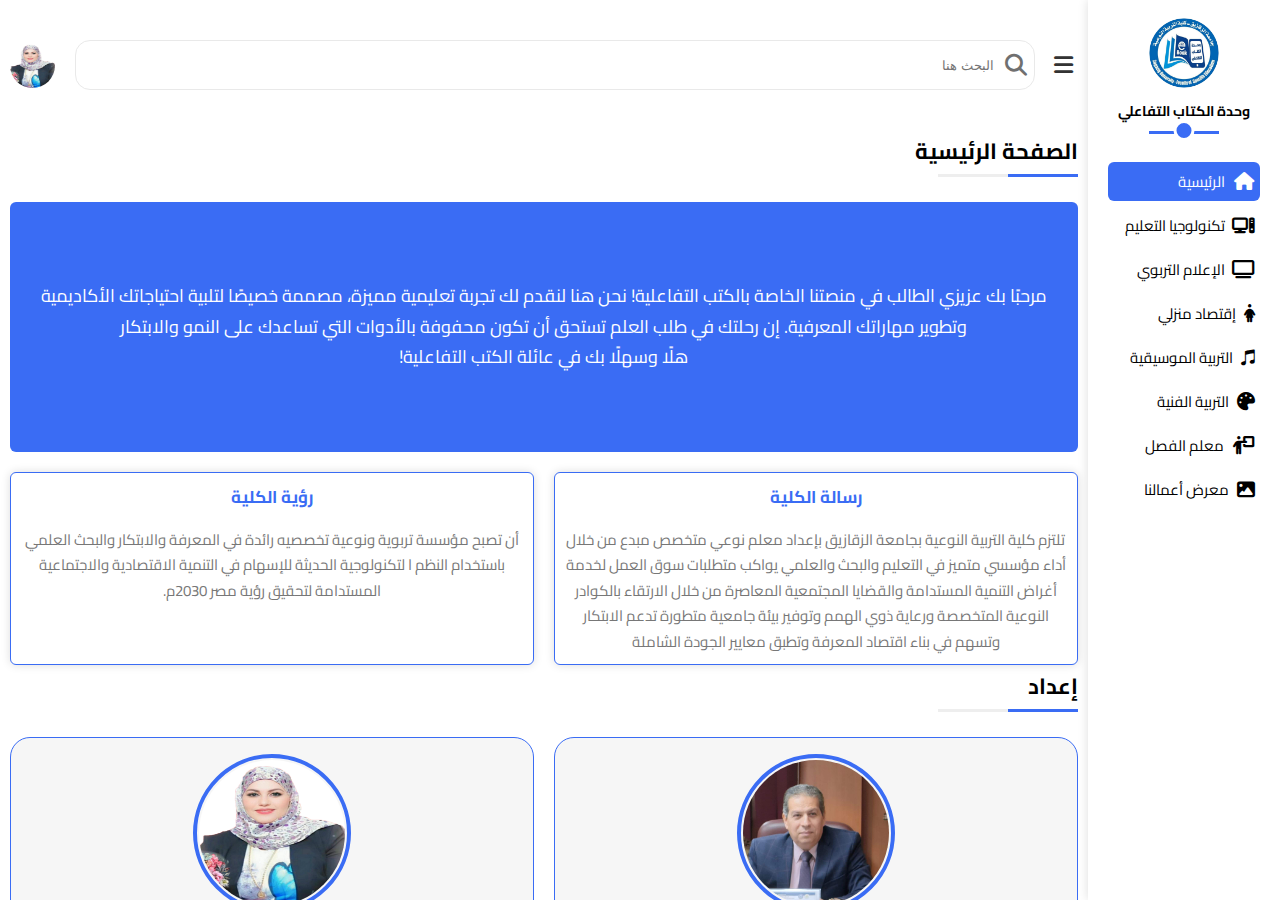
<file: index.html>
<!DOCTYPE html>
<html lang="ar">
<head>
    <meta charset="UTF-8">
    <meta http-equiv="X-UA-Compatible" content="IE=edge">
    <meta name="viewport" content="width=device-width, initial-scale=1.0">
    <link rel="icon" href="images/icon.png" sizes="16*16">
    <!-- Google Fonts -->
    <link rel="preconnect" href="https://fonts.googleapis.com">
    <link rel="preconnect" href="https://fonts.gstatic.com" crossorigin>
    <link href="https://fonts.googleapis.com/css2?family=Cairo:wght@200..1000&display=swap" rel="stylesheet">
    <!-- Font Awesome Library -->
    <link rel="stylesheet" href="css/all.min.css">
    <!-- CSS Main File -->
    <link rel="stylesheet" href="css/main.css">
    <title>مرحبا بك في وحدة الكتاب التفاعلي</title>
</head>
<body>
    <!-- Start Main Page -->
    <div class="page">
        <!-- Start Sidebar -->
        <div class="sidebar">
            <div class="profile">
                <img src="images/icon.png">
                <span>وحدة الكتاب التفاعلي</span>
            </div>
            <ul class="divisions">
                <li>
                    <a href="tec.html" class="active">
                        <i class="fa-solid fa-home fa-fw"></i>
                        <span>الرئيسية</span>
                    </a>
                </li>
                <li>
                    <a href="tec.html">
                        <i class="fa-solid fa-computer fa-fw"></i>
                        <span>تكنولوجيا التعليم</span>
                    </a>
                </li>
                <li>
                    <a href="mediea.html">
                        <i class="fa-solid fa-tv fa-fw"></i>
                        <span>الإعلام التربوي</span>
                    </a>
                </li>
                <li>
                    <a href="ektesad.html">
                        <i class="fa-solid fa-person-dress"></i>
                        <span>إقتصاد منزلي</span>
                    </a>
                </li>
                <li>
                    <a href="music.html">
                        <i class="fa-brands fa-itunes-note"></i>
                        <span>التربية الموسيقية</span>
                    </a>
                </li>
                <li>
                    <a href="art.html">
                        <i class="fa-solid fa-palette"></i>
                        <span>التربية الفنية</span>
                    </a>
                </li>
                <li>
                    <a href="physo.html">
                        <i class="fa-solid fa-person-chalkboard"></i>
                        <span>معلم الفصل</span>
                    </a>
                </li>
                <li>
                    <a href="gallery.html">
                        <i class="fa-solid fa-image"></i>
                        <span>معرض أعمالنا</span>
                    </a>
                </li>    
            </ul>
        </div>
        <!-- End Sidebar -->
        <!-- Start Content -->
        <div class="content">
            <div class="header">
                <i class="fa-solid fa-bars fa-fw toggle"></i>
                <form action="" method="post">
                    <i class="fa-solid fa-search fa-fw"></i>
                    <input type="search" placeholder="البحث هنا">
                </form>
                <img src="images/nag.jpg" alt="">
            </div>
        <div class="wrapper">
            <h1>الصفحة الرئيسية</h1>
            <div class="intro">
                <div class="hello-message">
                    مرحبًا بك عزيزي الطالب في منصتنا الخاصة بالكتب التفاعلية!

نحن هنا لنقدم لك تجربة تعليمية مميزة، مصممة خصيصًا لتلبية احتياجاتك الأكاديمية وتطوير مهاراتك المعرفية. إن رحلتك في طلب العلم تستحق أن تكون محفوفة بالأدوات التي تساعدك على النمو والابتكار
<br>
هلًا وسهلًا بك في عائلة الكتب التفاعلية!
                </div>
                <div class="message">
                    <h2>رسالة الكلية</h2>
                تلتزم كلية التربية النوعية بجامعة الزقازيق بإعداد معلم نوعي متخصص مبدع من خلال أداء مؤسسي متميز في التعليم والبحث والعلمي يواكب متطلبات سوق العمل لخدمة أغراض التنمية المستدامة والقضايا المجتمعية المعاصرة من خلال الارتقاء بالكوادر النوعية المتخصصة ورعاية ذوي الهمم وتوفير بيئة جامعية متطورة تدعم الابتكار وتسهم في بناء اقتصاد المعرفة وتطبق معايير الجودة الشاملة
                </div>
                <div class="vision">
                    <h2>رؤية الكلية</h2>
    أن تصبح مؤسسة تربوية ونوعية تخصصيه رائدة في المعرفة
    والابتكار والبحث العلمي 
    باستخدام النظم ا
    لتكنولوجية الحديثة للإسهام
    في التنمية الاقتصادية والاجتماعية المستدامة لتحقيق رؤية مصر 2030م.
                </div>
            </div>
            <h1>إعداد</h1>
            <div class="made-by">
                <div class="box">
                    <img src="images/3ameed.jpg" alt="">
                    <h4>أ.د / هاني حلمي</h4>
                    <span>عميد كلية التربية النوعية - جامعة الزقازيق</span>
                </div>
                <div class="box">
                    <img src="images/nag.jpg" alt="">
                    <h4>أ.م.د / نجلاء سعيد</h4>
                    <span>الأستاذ المساعد بقسم تكنولوجيا التعليم <br>
                    كلية التربية النوعية - جامعة الزقازيق</span>
                </div>
                <div class="box">
                    <img src="images/me.jpg" alt="">
                    <h4>محمد إبراهيم حسين</h4>
                    <span>طالب</span>
                </div>
                <div class="box">
                    <img src="images/alaa.jpg" alt="">
                    <h4>علاء محمد أحمد</h4>
                    <span>طالب</span>
                </div>
            </div>
            <div class="logos">
                <img src="images/et.png" alt="">
                <img src="images/spedu.jpg" alt="">
                <img src="images/zu.png" alt="">
                <img src="images/intbook.png" alt="">
            </div>
        </div>

        <!-- End Content -->


</body>
</html>
</file>
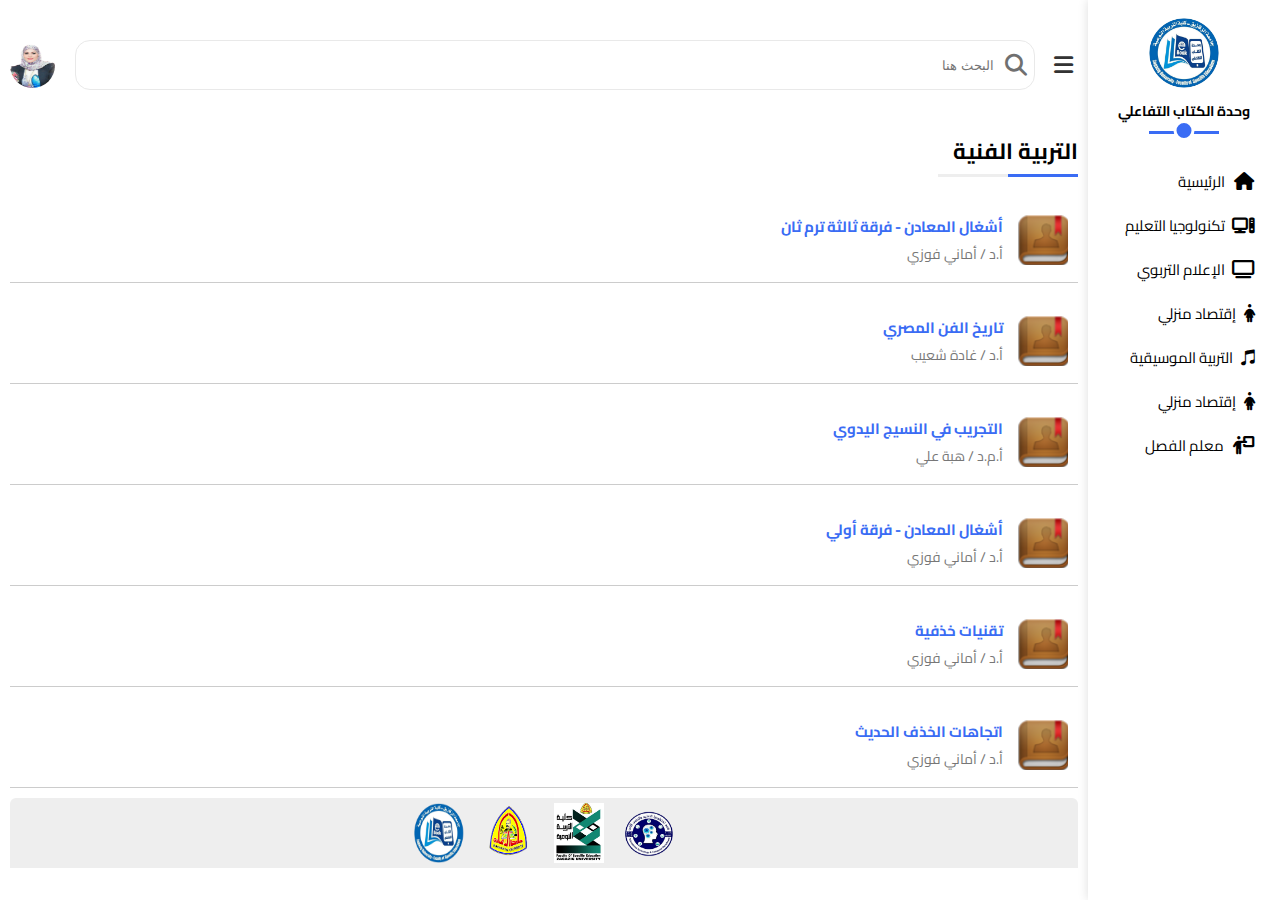
<file: art.html>
<!DOCTYPE html>
<html lang="ar">
<head>
    <meta charset="UTF-8">
    <meta http-equiv="X-UA-Compatible" content="IE=edge">
    <meta name="viewport" content="width=device-width, initial-scale=1.0">
    <link rel="icon" href="images/et.png" sizes="16*16">
    <!-- Google Fonts -->
    <link rel="preconnect" href="https://fonts.googleapis.com">
    <link rel="preconnect" href="https://fonts.gstatic.com" crossorigin>
    <link href="https://fonts.googleapis.com/css2?family=Cairo:wght@200..1000&display=swap" rel="stylesheet">
    <!-- Font Awesome Library -->
    <link rel="stylesheet" href="css/all.min.css">
    <!-- CSS Main File -->
    <link rel="stylesheet" href="css/main.css">
    <title>قسم التربية الفنية</title>
</head>
<body>
    <!-- Start Main Page -->
    <div class="page">
        <!-- Start Sidebar -->
        <div class="sidebar">
            <div class="profile">
                <img src="images/icon.png">
                <span>وحدة الكتاب التفاعلي</span>
            </div>
            <ul class="divisions">
                <li>
                    <a href="index.html">
                        <i class="fa-solid fa-home fa-fw"></i>
                        <span>الرئيسية</span>
                    </a>
                </li>
                <li>
                    <a href="tec.html">
                        <i class="fa-solid fa-computer fa-fw"></i>
                        <span>تكنولوجيا التعليم</span>
                    </a>
                </li>
                <li>
                    <a href="mediea.html">
                        <i class="fa-solid fa-tv fa-fw"></i>
                        <span>الإعلام التربوي</span>
                    </a>
                </li>
                <li>
                    <a href="tec.html">
                        <i class="fa-solid fa-person-dress"></i>
                        <span>إقتصاد منزلي</span>
                    </a>
                </li>
                <li>
                    <a href="music.html">
                        <i class="fa-brands fa-itunes-note"></i>
                        <span>التربية الموسيقية</span>
                    </a>
                </li>
                <li>
                    <a href="ektesad.html">
                        <i class="fa-solid fa-person-dress"></i>
                        <span>إقتصاد منزلي</span>
                    </a>
                </li>
                <li>
                    <a href="physo.html">
                        <i class="fa-solid fa-person-chalkboard"></i>
                        <span>معلم الفصل</span>
                    </a>
                </li>
            </ul>
        </div>
        <!-- End Sidebar -->
        <!-- Start Content -->
        <div class="content">
            <div class="header">
                <i class="fa-solid fa-bars fa-fw toggle"></i>
                <form action="" method="post">
                    <i class="fa-solid fa-search fa-fw"></i>
                    <input type="search" placeholder="البحث هنا">
                </form>
                <img src="images/nag.jpg" alt="">
            </div>
        <div class="wrapper">
            <h1>التربية الفنية</h1>
            <div class="container">
                <a href="https://online.flipbuilder.com/puzvj/fbnd/" class="box">
                    <img src="images/flip-logo.png">
                    <div class="info">
                        <h4>أشغال المعادن - فرقة ثالثة ترم ثان</h4>
                        <span class="author">أ.د / أماني فوزي</span>
                    </div>
                </a>
                <a href="https://online.flipbuilder.com/puzvj/nwig/" class="box">
                    <img src="images/flip-logo.png">
                    <div class="info">
                        <h4>تاريخ الفن المصري</h4>
                        <span class="author">أ.د / غادة شعيب</span>
                    </div>
                </a>
                <a href="https://online.flipbuilder.com/puzvj/sulm/" class="box">
                    <img src="images/flip-logo.png">
                    <div class="info">
                        <h4>التجريب في النسيج اليدوي</h4>
                        <span class="author">أ.م.د / هبة علي</span>
                    </div>
                </a>
                <a href="https://online.flipbuilder.com/puzvj/bhfv/" class="box">
                    <img src="images/flip-logo.png">
                    <div class="info">
                        <h4>أشغال المعادن - فرقة أولي</h4>
                        <span class="author">أ.د / أماني فوزي</span>
                    </div>
                </a>
                <a href="https://online.flipbuilder.com/puzvj/aoiu/" class="box">
                    <img src="images/flip-logo.png">
                    <div class="info">
                        <h4>تقنيات خذفية</h4>
                        <span class="author">أ.د / أماني فوزي</span>
                    </div>
                </a>
                <a href="https://online.flipbuilder.com/puzvj/lgsv/" class="box">
                    <img src="images/flip-logo.png">
                    <div class="info">
                        <h4>اتجاهات الخذف الحديث</h4>
                        <span class="author">أ.د / أماني فوزي</span>
                    </div>
                </div>
            </div>
            <div class="logos">
                <img src="images/et.png" alt="">
                <img src="images/spedu.jpg" alt="">
                <img src="images/zu.png" alt="">
                <img src="images/intbook.png" alt="">
            </div>
        </div>

        <!-- End Content -->


</body>
</html>
</file>
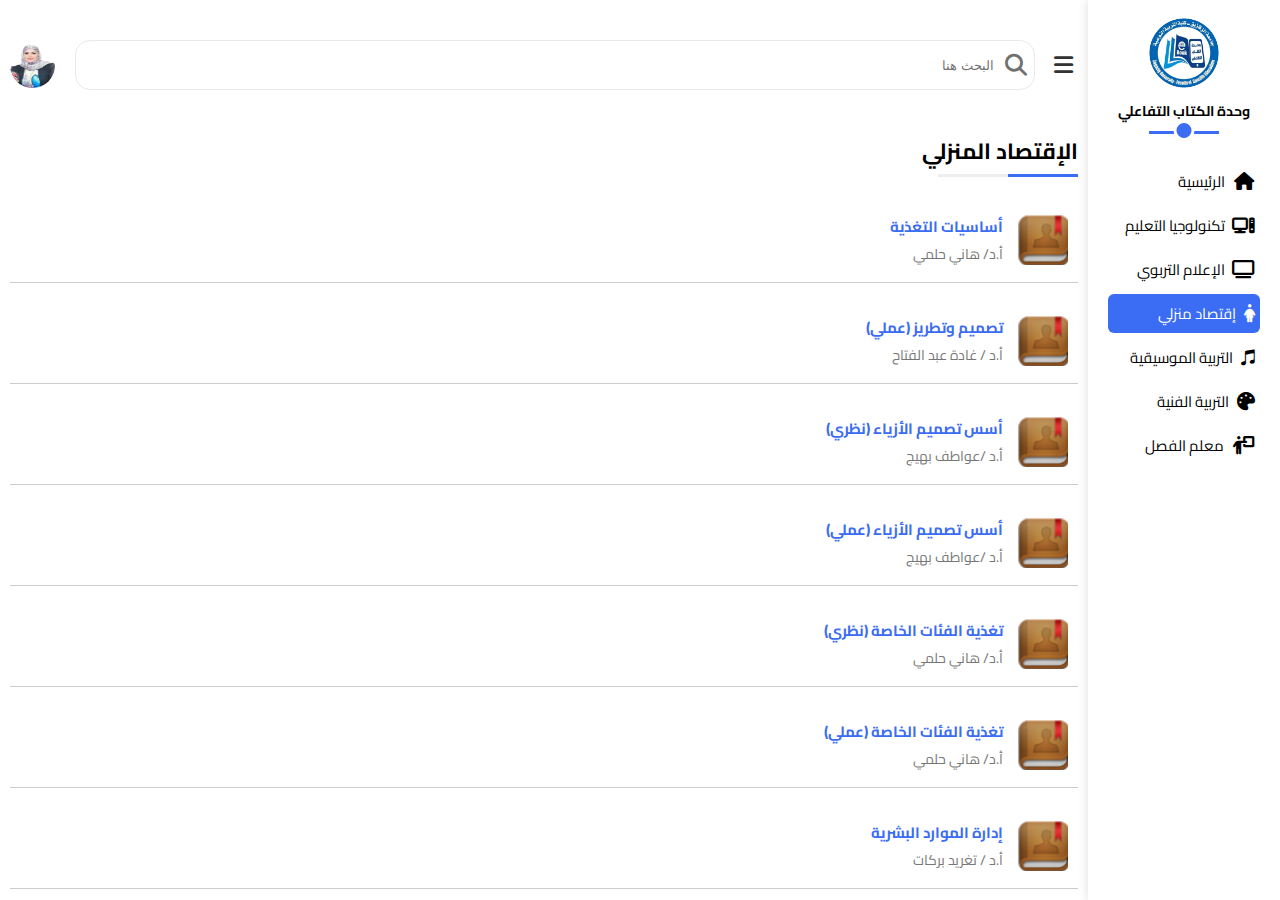
<file: ektesad.html>
<!DOCTYPE html>
<html lang="ar">
<head>
    <meta charset="UTF-8">
    <meta http-equiv="X-UA-Compatible" content="IE=edge">
    <meta name="viewport" content="width=device-width, initial-scale=1.0">
    <link rel="icon" href="images/et.png" sizes="16*16">
    <!-- Google Fonts -->
    <link rel="preconnect" href="https://fonts.googleapis.com">
    <link rel="preconnect" href="https://fonts.gstatic.com" crossorigin>
    <link href="https://fonts.googleapis.com/css2?family=Cairo:wght@200..1000&display=swap" rel="stylesheet">
    <!-- Font Awesome Library -->
    <link rel="stylesheet" href="css/all.min.css">
    <!-- CSS Main File -->
    <link rel="stylesheet" href="css/main.css">
    <title>قسم الإقتصاد المنزلي</title>
</head>
<body>
    <!-- Start Main Page -->
    <div class="page">
        <!-- Start Sidebar -->
        <div class="sidebar">
            <div class="profile">
                <img src="images/icon.png">
                <span>وحدة الكتاب التفاعلي</span>
            </div>
            <ul class="divisions">
                <li>
                    <a href="index.html">
                        <i class="fa-solid fa-home fa-fw"></i>
                        <span>الرئيسية</span>
                    </a>
                </li>
                <li>
                    <a href="tec.html">
                        <i class="fa-solid fa-computer fa-fw"></i>
                        <span>تكنولوجيا التعليم</span>
                    </a>
                </li>
                <li>
                    <a href="mediea.html">
                        <i class="fa-solid fa-tv fa-fw"></i>
                        <span>الإعلام التربوي</span>
                    </a>
                </li>
                <li>
                    <a href="ektesad.html"  class="active">
                        <i class="fa-solid fa-person-dress"></i>
                        <span>إقتصاد منزلي</span>
                    </a>
                </li>
                <li>
                    <a href="music.html">
                        <i class="fa-brands fa-itunes-note"></i>
                        <span>التربية الموسيقية</span>
                    </a>
                </li>
                <li>
                    <a href="art.html" >
                        <i class="fa-solid fa-palette"></i>
                        <span>التربية الفنية</span>
                    </a>
                </li>
                <li>
                    <a href="physo.html">
                        <i class="fa-solid fa-person-chalkboard"></i>
                        <span>معلم الفصل</span>
                    </a>
                </li>
            </ul>
        </div>
        <!-- End Sidebar -->
        <!-- Start Content -->
        <div class="content">
            <div class="header">
                <i class="fa-solid fa-bars fa-fw toggle"></i>
                <form action="" method="post">
                    <i class="fa-solid fa-search fa-fw"></i>
                    <input type="search" placeholder="البحث هنا">
                </form>
                <img src="images/nag.jpg" alt="">
            </div>
        <div class="wrapper">
            <h1>الإقتصاد المنزلي</h1>
            <div class="container">
                <a href="https://online.flipbuilder.com/puzvj/qtez/" class="box">
                    <img src="images/flip-logo.png">
                    <div class="info">
                        <h4>أساسيات التغذية</h4>
                        <span class="author">أ.د/ هاني حلمي</span>
                    </div>
                </a>
                <a href="https://online.flipbuilder.com/puzvj/pnxw/" class="box">
                    <img src="images/flip-logo.png">
                    <div class="info">
                        <h4>تصميم وتطريز (عملي)</h4>
                        <span class="author">أ.د / غادة عبد الفتاح</span>
                    </div>
                </a>
                <a href="https://online.flipbuilder.com/puzvj/dnsf/" class="box">
                    <img src="images/flip-logo.png">
                    <div class="info">
                        <h4>أسس تصميم الأزياء (نظري)</h4>
                        <span class="author">أ.د /عواطف بهيج</span>
                    </div>
                </a>
                <a href="https://online.flipbuilder.com/puzvj/tidz/" class="box">
                    <img src="images/flip-logo.png">
                    <div class="info">
                        <h4>أسس تصميم الأزياء (عملي)</h4>
                        <span class="author">أ.د /عواطف بهيج</span>
                    </div>
                </a>
                <a href="https://online.flipbuilder.com/puzvj/cfqn/" class="box">
                    <img src="images/flip-logo.png">
                    <div class="info">
                        <h4>تغذية الفئات الخاصة (نظري)</h4>
                        <span class="author">أ.د/ هاني حلمي</span>
                    </div>
                </a>
                <a href="https://online.flipbuilder.com/puzvj/zyhu/" class="box">
                    <img src="images/flip-logo.png">
                    <div class="info">
                        <h4>تغذية الفئات الخاصة (عملي)</h4>
                        <span class="author">أ.د/ هاني حلمي</span>
                    </div>
                </a>
                <a href="https://online.flipbuilder.com/puzvj/sabx/" class="box">
                    <img src="images/flip-logo.png">
                    <div class="info">
                        <h4>إدارة الموارد البشرية</h4>
                        <span class="author">أ.د / تغريد بركات</span>
                    </div>
                </a>
                <a href="https://online.flipbuilder.com/puzvj/htpc/" class="box">
                    <img src="images/flip-logo.png">
                    <div class="info">
                        <h4>إدارة العلاقات الأسرية</h4>
                        <span class="author">أ.د / سماح عبد الفتاح</span>
                    </div>
                </a>
                <a href="https://online.flipbuilder.com/puzvj/dcrf/" class="box">
                    <img src="images/flip-logo.png">
                    <div class="info">
                        <h4>إدارة المنزل</h4>
                        <span class="author">أ.د / تغريد بركات</span>
                    </div>
                </a>
                <a href="https://online.flipbuilder.com/puzvj/ayjd/" class="box">
                    <img src="images/flip-logo.png">
                    <div class="info">
                        <h4>حفظ و تصنيع الأغذية (نظري)</h4>
                        <span class="author">أ.د / ناهد شحاته</span>
                    </div>
                </a>
                <a href="https://online.flipbuilder.com/puzvj/tavi/" class="box">
                    <img src="images/flip-logo.png">
                    <div class="info">
                        <h4>حفظ و تصنيع الأغذية (عملي)</h4>
                        <span class="author">أ.د / فتحي حسن</span>
                    </div>
                </a>
                <a href="https://online.flipbuilder.com/puzvj/nyje/" class="box">
                    <img src="images/flip-logo.png">
                    <div class="info">
                        <h4>التريكو الألي واليدوي (نظري)</h4>
                        <span class="author">أ.د / غادة عبد الفتاح</span>
                    </div>
                </a>
                <a href="https://online.flipbuilder.com/puzvj/lsod/" class="box">
                    <img src="images/flip-logo.png">
                    <div class="info">
                        <h4>التريكو الألي واليدوي (عملي)</h4>
                        <span class="author">أ.د / غادة عبد الفتاح</span>
                    </div>
                </a>
                <a href="https://online.flipbuilder.com/puzvj/ndih/" class="box">
                    <img src="images/flip-logo.png">
                    <div class="info">
                        <h4>التريكو الألي واليدوي (عملي)</h4>
                        <span class="author">أ.د / غادة عبد الفتاح</span>
                    </div>
                </a>
                <a href="https://online.flipbuilder.com/puzvj/czie/" class="box">
                    <img src="images/flip-logo.png">
                    <div class="info">
                        <h4>تكنولوجيا النانو في التغذية</h4>
                        <span class="author">أ.د/ ياسر عبد العال</span>
                    </div>
                </a>
                <a href="https://online.flipbuilder.com/puzvj/fmaw/" class="box">
                    <img src="images/flip-logo.png">
                    <div class="info">
                        <h4>نماذج تصميم وتنفيذ الملابس الخارجية</h4>
                        <span class="author">أ.د / رحاب جمعة</span>
                    </div>
                </a>
                <a href="https://online.flipbuilder.com/puzvj/lzno/" class="box">
                    <img src="images/flip-logo.png">
                    <div class="info">
                        <h4>طباعة الملابس والمفروشات (نظري)</h4>
                        <span class="author">أ.د / رحاب جمعة</span>
                    </div>
                </a>
                <a href="https://online.flipbuilder.com/puzvj/ceqx/" class="box">
                    <img src="images/flip-logo.png">
                    <div class="info">
                        <h4>طباعة الملابس والمفروشات (عملي)</h4>
                        <span class="author">أ.د / رحاب جمعة</span>
                    </div>
                </a>
                <a href="https://online.flipbuilder.com/puzvj/vsdp/" class="box">
                    <img src="images/flip-logo.png">
                    <div class="info">
                        <h4>تأنيث وتنسيق المنزل</h4>
                        <span class="author">أ.د / سماح عبد الفتاح</span>
                    </div>
                </a>
                <a href="https://online.flipbuilder.com/puzvj/axvw/" class="box">
                    <img src="images/flip-logo.png">
                    <div class="info">
                        <h4>التثقيف الغذائي</h4>
                        <span class="author">أ.د / فتحي حسن</span>
                    </div>
                </a>
                <a href="https://online.flipbuilder.com/puzvj/qzse/" class="box">
                    <img src="images/flip-logo.png">
                    <div class="info">
                        <h4>التذوق الملبسي</h4>
                        <span class="author">أ.د/ رحاب اسماعيل</span>
                    </div>
                </a>
                <a href="https://online.flipbuilder.com/puzvj/syxk/" class="box">
                    <img src="images/flip-logo.png">
                    <div class="info">
                        <h4>ملابس الطفل</h4>
                        <span class="author">أ.د/ رحاب اسماعيل</span>
                    </div>
                </a>
                <a href="https://online.flipbuilder.com/puzvj/gfhp/" class="box">
                    <img src="images/flip-logo.png">
                    <div class="info">
                        <h4>التدريب في المسكن النموذجي</h4>
                        <span class="author">أ.د/ تغريد بركات</span>
                    </div>
                </div>
            </div>
            <div class="logos">
                <img src="images/et.png" alt="">
                <img src="images/spedu.jpg" alt="">
                <img src="images/zu.png" alt="">
                <img src="images/intbook.png" alt="">
            </div>
        </div>

        <!-- End Content -->


</body>
</html>
</file>
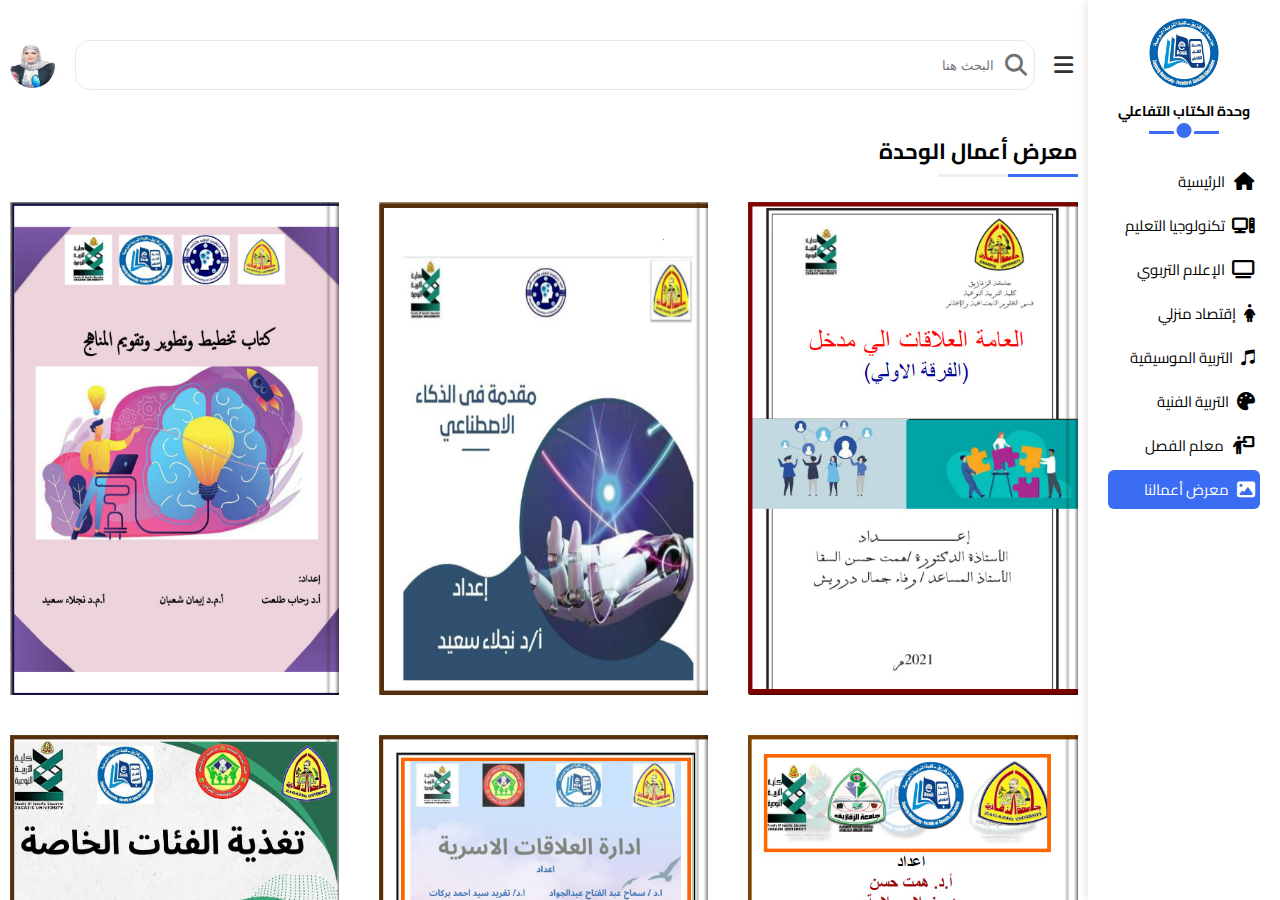
<file: gallery.html>
<!DOCTYPE html>
<html lang="ar">
<head>
    <meta charset="UTF-8">
    <meta http-equiv="X-UA-Compatible" content="IE=edge">
    <meta name="viewport" content="width=device-width, initial-scale=1.0">
    <link rel="icon" href="images/et.png" sizes="16*16">
    <!-- Google Fonts -->
    <link rel="preconnect" href="https://fonts.googleapis.com">
    <link rel="preconnect" href="https://fonts.gstatic.com" crossorigin>
    <link href="https://fonts.googleapis.com/css2?family=Cairo:wght@200..1000&display=swap" rel="stylesheet">
    <!-- Font Awesome Library -->
    <link rel="stylesheet" href="css/all.min.css">
    <!-- CSS Main File -->
    <link rel="stylesheet" href="css/main.css">
    <title>أهلا بكم في معرض أعمال الوحدة</title>
</head>
<body>
    <!-- Start Main Page -->
    <div class="page">
        <!-- Start Sidebar -->
        <div class="sidebar">
            <div class="profile">
                <img src="images/icon.png">
                <span>وحدة الكتاب التفاعلي</span>
            </div>
            <ul class="divisions">
                <li>
                    <a href="index.html">
                        <i class="fa-solid fa-home fa-fw"></i>
                        <span>الرئيسية</span>
                    </a>
                </li>
                <li>
                    <a href="tec.html">
                        <i class="fa-solid fa-computer fa-fw"></i>
                        <span>تكنولوجيا التعليم</span>
                    </a>
                </li>
                <li>
                    <a href="mediea.html">
                        <i class="fa-solid fa-tv fa-fw"></i>
                        <span>الإعلام التربوي</span>
                    </a>
                </li>
                <li>
                    <a href="ektesad.html" >
                        <i class="fa-solid fa-person-dress"></i>
                        <span>إقتصاد منزلي</span>
                    </a>
                </li>
                <li>
                    <a href="music.html">
                        <i class="fa-brands fa-itunes-note"></i>
                        <span>التربية الموسيقية</span>
                    </a>
                </li>
                <li>
                    <a href="art.html" >
                        <i class="fa-solid fa-palette"></i>
                        <span>التربية الفنية</span>
                    </a>
                </li>
                <li>
                    <a href="physo.html" >
                        <i class="fa-solid fa-person-chalkboard"></i>
                        <span>معلم الفصل</span>
                    </a>
                </li>
                <li>
                    <a href="gallery.html" class="active">
                        <i class="fa-solid fa-image"></i>
                        <span>معرض أعمالنا</span>
                    </a>
                </li> 
            </ul>
        </div>
        <!-- End Sidebar -->
        <!-- Start Content -->
        <div class="content">
            <div class="header">
                <i class="fa-solid fa-bars fa-fw toggle"></i>
                <form action="" method="post">
                    <i class="fa-solid fa-search fa-fw"></i>
                    <input type="search" placeholder="البحث هنا">
                </form>
                <img src="images/nag.jpg" alt="">
            </div>
        <div class="wrapper">
            <h1>معرض أعمال الوحدة</h1>
            <div class="gall-container">
                <div class="box">
                    <img src="images/1.jpg" alt="">
                </div>
                <div class="box">
                    <img src="images/2.jpg" alt="">
                </div>
                <div class="box">
                    <img src="images/3.jpg" alt="">
                </div>
                <div class="box">
                    <img src="images/4.jpg" alt="">
                </div>
                <div class="box">
                    <img src="images/5.jpg" alt="">
                </div>
                <div class="box">
                    <img src="images/6.jpg" alt="">
                </div>
                <div class="box">
                    <img src="images/7.jpg" alt="">
                </div>
                <div class="box">
                    <img src="images/8.jpg" alt="">
                </div>
                <div class="box">
                    <img src="images/9.jpg" alt="">
                </div>
                <div class="box">
                    <img src="images/10.jpg" alt="">
                </div>
                <div class="box">
                    <img src="images/11.jpg" alt="">
                </div>
                <div class="box">
                    <img src="images/12.jpg" alt="">
                </div>
                <div class="box">
                    <img src="images/13.jpg" alt="">
                </div>
                <div class="box">
                    <img src="images/14.jpg" alt="">
                </div>
                <div class="box">
                    <img src="images/15.jpg" alt="">
                </div>
                <div class="box">
                    <img src="images/16.jpg" alt="">
                </div>
                <div class="box">
                    <img src="images/17.jpg" alt="">
                </div>
                <div class="box">
                    <img src="images/18.jpg" alt="">
                </div>
                <div class="box">
                    <img src="images/19.jpg" alt="">
                </div>
                <div class="box">
                    <img src="images/20.jpg" alt="">
                </div>
                <div class="box">
                    <img src="images/21.jpg" alt="">
                </div>
                <div class="box">
                    <img src="images/22.png" alt="">
                </div>
                <div class="box">
                    <img src="images/23.jpg" alt="">
                </div>
                <div class="box">
                    <img src="images/24.jpg" alt="">
                </div>
            </div>
        </div>
        <div class="logos">
                <img src="images/spedu.jpg" alt="">
                <img src="images/zu.png" alt="">
                <img src="images/intbook.png" alt="">
                <img src="images/et.png" alt="">
            
        </div>

        <!-- End Content -->


</body>
</html>
</file>
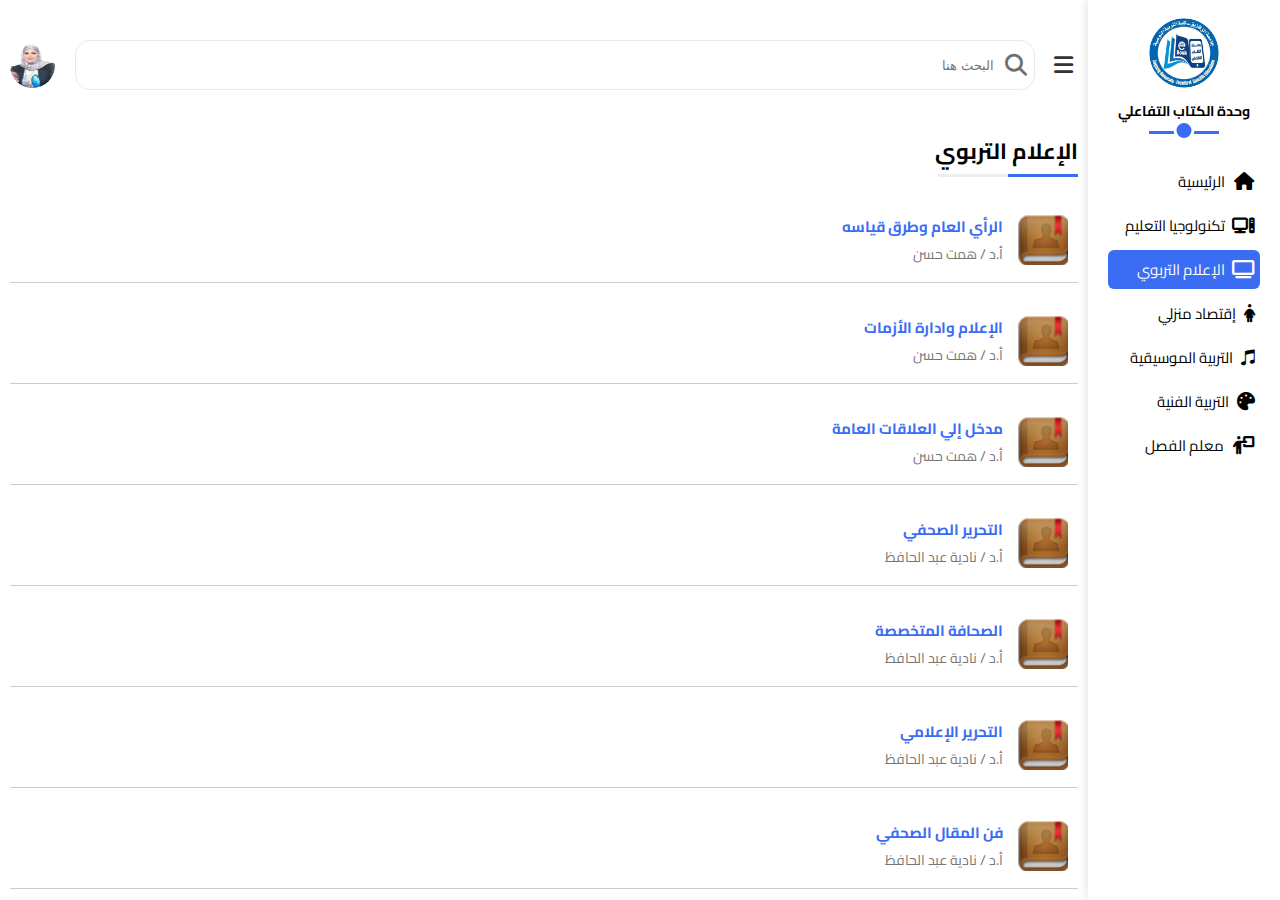
<file: mediea.html>
<!DOCTYPE html>
<html lang="ar">
<head>
    <meta charset="UTF-8">
    <meta http-equiv="X-UA-Compatible" content="IE=edge">
    <meta name="viewport" content="width=device-width, initial-scale=1.0">
    <link rel="icon" href="images/et.png" sizes="16*16">
    <!-- Google Fonts -->
    <link rel="preconnect" href="https://fonts.googleapis.com">
    <link rel="preconnect" href="https://fonts.gstatic.com" crossorigin>
    <link href="https://fonts.googleapis.com/css2?family=Cairo:wght@200..1000&display=swap" rel="stylesheet">
    <!-- Font Awesome Library -->
    <link rel="stylesheet" href="css/all.min.css">
    <!-- CSS Main File -->
    <link rel="stylesheet" href="css/main.css">
    <title>قسم الإعلام التربوي</title>
</head>
<body>
    <!-- Start Main Page -->
    <div class="page">
        <!-- Start Sidebar -->
        <div class="sidebar">
            <div class="profile">
                <img src="images/icon.png">
                <span>وحدة الكتاب التفاعلي</span>
            </div>
            <ul class="divisions">
                <li>
                    <a href="index.html">
                        <i class="fa-solid fa-home fa-fw"></i>
                        <span>الرئيسية</span>
                    </a>
                </li>
                <li>
                    <a href="tec.html">
                        <i class="fa-solid fa-computer fa-fw"></i>
                        <span>تكنولوجيا التعليم</span>
                    </a>
                </li>
                <li>
                    <a href="mediea.html" class="active">
                        <i class="fa-solid fa-tv fa-fw"></i>
                        <span>الإعلام التربوي</span>
                    </a>
                </li>
                <li>
                    <a href="ektesad.html">
                        <i class="fa-solid fa-person-dress"></i>
                        <span>إقتصاد منزلي</span>
                    </a>
                </li>
                <li>
                    <a href="music.html">
                        <i class="fa-brands fa-itunes-note"></i>
                        <span>التربية الموسيقية</span>
                    </a>
                </li>
                <li>
                    <a href="art.html">
                        <i class="fa-solid fa-palette"></i>
                        <span>التربية الفنية</span>
                    </a>
                </li>
                <li>
                    <a href="physo.html">
                        <i class="fa-solid fa-person-chalkboard"></i>
                        <span>معلم الفصل</span>
                    </a>
                </li>
            </ul>
        </div>
        <!-- End Sidebar -->
        <!-- Start Content -->
        <div class="content">
            <div class="header">
                <i class="fa-solid fa-bars fa-fw toggle"></i>
                <form action="" method="post">
                    <i class="fa-solid fa-search fa-fw"></i>
                    <input type="search" placeholder="البحث هنا">
                </form>
                <img src="images/nag.jpg" alt="">
            </div>
        <div class="wrapper">
            <h1>الإعلام التربوي</h1>
            <div class="container">
                <a href="https://online.flipbuilder.com/puzvj/indg/" class="box">
                    <img src="images/flip-logo.png">
                    <div class="info">
                        <h4>الرأي العام وطرق قياسه</h4>
                        <span class="author">أ.د / همت حسن</span>
                    </div>
                </a>
                <a href="https://online.flipbuilder.com/puzvj/ihru/" class="box">
                    <img src="images/flip-logo.png">
                    <div class="info">
                        <h4>الإعلام وادارة الأزمات</h4>
                        <span class="author">أ.د / همت حسن</span>
                    </div>
                </a>
                <a href="https://online.flipbuilder.com/puzvj/pgwm/" class="box">
                    <img src="images/flip-logo.png">
                    <div class="info">
                        <h4>مدخل إلي العلاقات العامة</h4>
                        <span class="author">أ.د / همت حسن</span>
                    </div>
                </a>
                <a href="https://online.flipbuilder.com/puzvj/pbnl/" class="box">
                    <img src="images/flip-logo.png">
                    <div class="info">
                        <h4>التحرير الصحفي</h4>
                        <span class="author">أ.د / نادية عبد الحافظ</span>
                    </div>
                </a>
                <a href="https://online.flipbuilder.com/puzvj/xydw/" class="box">
                    <img src="images/flip-logo.png">
                    <div class="info">
                        <h4>الصحافة المتخصصة</h4>
                        <span class="author">أ.د / نادية عبد الحافظ</span>
                    </div>
                </a>
                <a href="https://online.flipbuilder.com/puzvj/ybod/" class="box">
                    <img src="images/flip-logo.png">
                    <div class="info">
                        <h4>التحرير الإعلامي</h4>
                        <span class="author">أ.د / نادية عبد الحافظ</span>
                    </div>
                </a>
                <a href="https://online.flipbuilder.com/puzvj/lvgw/" class="box">
                    <img src="images/flip-logo.png">
                    <div class="info">
                        <h4>فن المقال الصحفي</h4>
                        <span class="author">أ.د / نادية عبد الحافظ</span>
                    </div>
                </a>
                <a href="https://online.flipbuilder.com/puzvj/zisy/" class="box">
                    <img src="images/flip-logo.png">
                    <div class="info">
                        <h4>مدخل الي الإذاعة والتلفزيون</h4>
                        <span class="author">د / رنا عبد البديع</span>
                    </div>
                </a>
                <a href="https://online.flipbuilder.com/puzvj/bwcj/" class="box">
                    <img src="images/flip-logo.png">
                    <div class="info">
                        <h4>ادارة الأزمات في التخصص</h4>
                        <span class="author">أ.د / همت حسن</span>
                    </div>
                </a>
                </div>
            </div>
            <div class="logos">
                <img src="images/et.png" alt="">
                <img src="images/spedu.jpg" alt="">
                <img src="images/zu.png" alt="">
                <img src="images/intbook.png" alt="">
            </div>
        </div>

        <!-- End Content -->


</body>
</html>
</file>
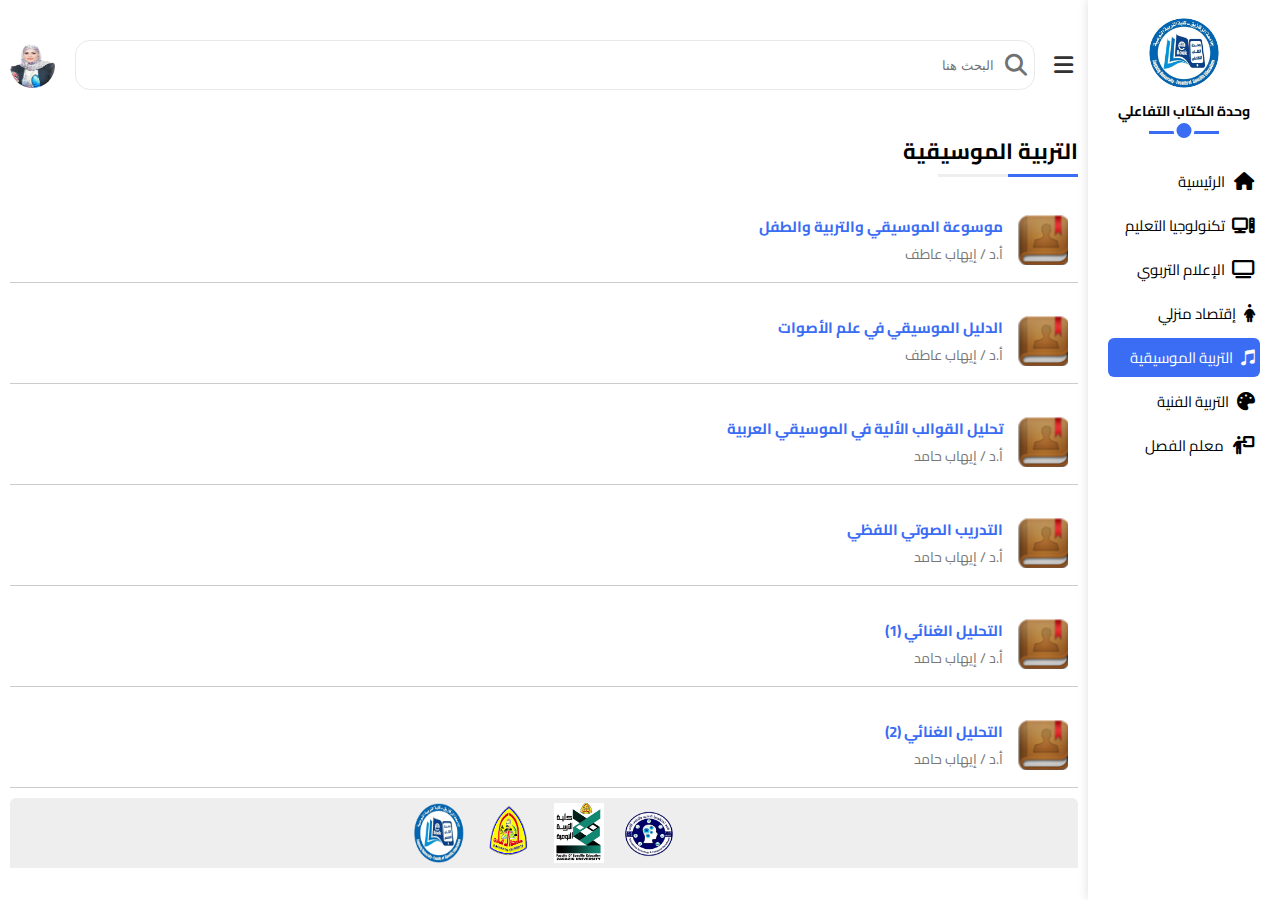
<file: music.html>
<!DOCTYPE html>
<html lang="ar">
<head>
    <meta charset="UTF-8">
    <meta http-equiv="X-UA-Compatible" content="IE=edge">
    <meta name="viewport" content="width=device-width, initial-scale=1.0">
    <link rel="icon" href="images/et.png" sizes="16*16">
    <!-- Google Fonts -->
    <link rel="preconnect" href="https://fonts.googleapis.com">
    <link rel="preconnect" href="https://fonts.gstatic.com" crossorigin>
    <link href="https://fonts.googleapis.com/css2?family=Cairo:wght@200..1000&display=swap" rel="stylesheet">
    <!-- Font Awesome Library -->
    <link rel="stylesheet" href="css/all.min.css">
    <!-- CSS Main File -->
    <link rel="stylesheet" href="css/main.css">
    <title>قسم التربية الموسيقية</title>
</head>
<body>
    <!-- Start Main Page -->
    <div class="page">
        <!-- Start Sidebar -->
        <div class="sidebar">
            <div class="profile">
                <img src="images/icon.png">
                <span>وحدة الكتاب التفاعلي</span>
            </div>
            <ul class="divisions">
                <li>
                    <a href="index.html">
                        <i class="fa-solid fa-home fa-fw"></i>
                        <span>الرئيسية</span>
                    </a>
                </li>
                <li>
                    <a href="tec.html">
                        <i class="fa-solid fa-computer fa-fw"></i>
                        <span>تكنولوجيا التعليم</span>
                    </a>
                </li>
                <li>
                    <a href="mediea.html" >
                        <i class="fa-solid fa-tv fa-fw"></i>
                        <span>الإعلام التربوي</span>
                    </a>
                </li>
                <li>
                    <a href="ektesad.html">
                        <i class="fa-solid fa-person-dress"></i>
                        <span>إقتصاد منزلي</span>
                    </a>
                </li>
                <li>
                    <a href="music.html" class="active">
                        <i class="fa-brands fa-itunes-note"></i>
                        <span>التربية الموسيقية</span>
                    </a>
                </li>
                <li>
                    <a href="art.html">
                        <i class="fa-solid fa-palette"></i>
                        <span>التربية الفنية</span>
                    </a>
                </li>
                <li>
                    <a href="physo.html">
                        <i class="fa-solid fa-person-chalkboard"></i>
                        <span>معلم الفصل</span>
                    </a>
                </li>
            </ul>
        </div>
        <!-- End Sidebar -->
        <!-- Start Content -->
        <div class="content">
            <div class="header">
                <i class="fa-solid fa-bars fa-fw toggle"></i>
                <form action="" method="post">
                    <i class="fa-solid fa-search fa-fw"></i>
                    <input type="search" placeholder="البحث هنا">
                </form>
                <img src="images/nag.jpg" alt="">
            </div>
        <div class="wrapper">
            <h1>التربية الموسيقية</h1>
            <div class="container">
                <a href="https://online.flipbuilder.com/puzvj/vzmj/" class="box">
                    <img src="images/flip-logo.png">
                    <div class="info">
                        <h4>موسوعة الموسيقي والتربية والطفل</h4>
                        <span class="author">أ.د / إيهاب عاطف</span>
                    </div>
                </a>
                <a href="https://online.flipbuilder.com/puzvj/krsa/" class="box">
                    <img src="images/flip-logo.png">
                    <div class="info">
                        <h4>الدليل الموسيقي في علم الأصوات</h4>
                        <span class="author">أ.د / إيهاب عاطف</span>
                    </div>
                </a>
                <a href="https://online.flipbuilder.com/puzvj/ioad/" class="box">
                    <img src="images/flip-logo.png">
                    <div class="info">
                        <h4>تحليل القوالب الألية في الموسيقي العربية</h4>
                        <span class="author">أ.د / إيهاب حامد</span>
                    </div>
                </a>
                <a href="https://online.flipbuilder.com/puzvj/zpwu/" class="box">
                    <img src="images/flip-logo.png">
                    <div class="info">
                        <h4>التدريب الصوتي اللفظي</h4>
                        <span class="author">أ.د / إيهاب حامد</span>
                    </div>
                </a>
                <a href="https://online.flipbuilder.com/puzvj/nksh/" class="box">
                    <img src="images/flip-logo.png">
                    <div class="info">
                        <h4>التحليل الغنائي (1)</h4>
                        <span class="author">أ.د / إيهاب حامد</span>
                    </div>
                </a>
                <a href="https://online.flipbuilder.com/puzvj/epkq/" class="box">
                    <img src="images/flip-logo.png">
                    <div class="info">
                        <h4>التحليل الغنائي (2)</h4>
                        <span class="author">أ.د / إيهاب حامد</span>
                    </div>
                </a>
                </div>
            </div>
            <div class="logos">
                <img src="images/et.png" alt="">
                <img src="images/spedu.jpg" alt="">
                <img src="images/zu.png" alt="">
                <img src="images/intbook.png" alt="">
            </div>
        </div>

        <!-- End Content -->


</body>
</html>
</file>
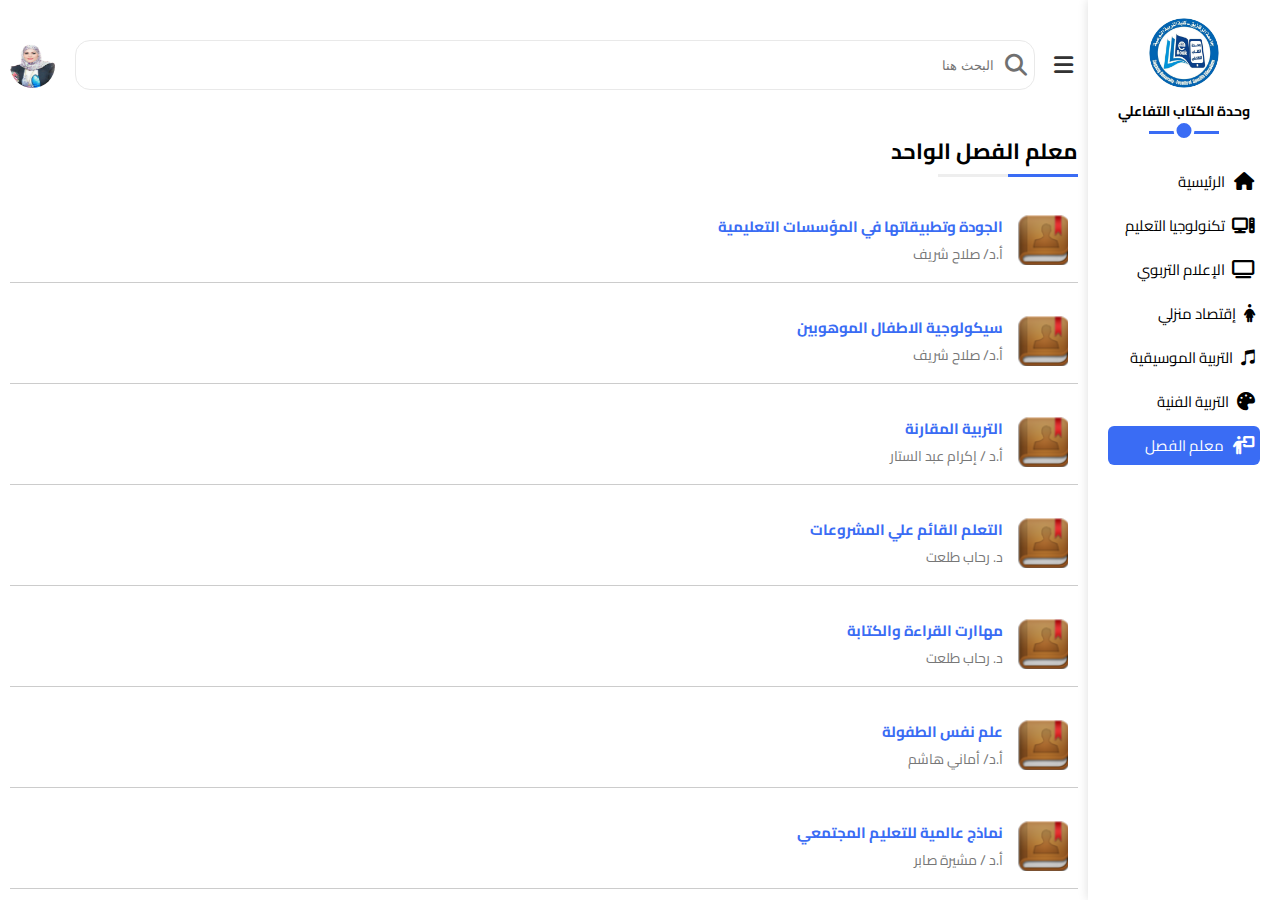
<file: physo.html>
<!DOCTYPE html>
<html lang="ar">
<head>
    <meta charset="UTF-8">
    <meta http-equiv="X-UA-Compatible" content="IE=edge">
    <meta name="viewport" content="width=device-width, initial-scale=1.0">
    <link rel="icon" href="images/et.png" sizes="16*16">
    <!-- Google Fonts -->
    <link rel="preconnect" href="https://fonts.googleapis.com">
    <link rel="preconnect" href="https://fonts.gstatic.com" crossorigin>
    <link href="https://fonts.googleapis.com/css2?family=Cairo:wght@200..1000&display=swap" rel="stylesheet">
    <!-- Font Awesome Library -->
    <link rel="stylesheet" href="css/all.min.css">
    <!-- CSS Main File -->
    <link rel="stylesheet" href="css/main.css">
    <title>قسم معلم الفصل الواحد</title>
</head>
<body>
    <!-- Start Main Page -->
    <div class="page">
        <!-- Start Sidebar -->
        <div class="sidebar">
            <div class="profile">
                <img src="images/icon.png">
                <span>وحدة الكتاب التفاعلي</span>
            </div>
            <ul class="divisions">
                <li>
                    <a href="index.html">
                        <i class="fa-solid fa-home fa-fw"></i>
                        <span>الرئيسية</span>
                    </a>
                </li>
                <li>
                    <a href="tec.html">
                        <i class="fa-solid fa-computer fa-fw"></i>
                        <span>تكنولوجيا التعليم</span>
                    </a>
                </li>
                <li>
                    <a href="mediea.html">
                        <i class="fa-solid fa-tv fa-fw"></i>
                        <span>الإعلام التربوي</span>
                    </a>
                </li>
                <li>
                    <a href="ektesad.html" >
                        <i class="fa-solid fa-person-dress"></i>
                        <span>إقتصاد منزلي</span>
                    </a>
                </li>
                <li>
                    <a href="music.html">
                        <i class="fa-brands fa-itunes-note"></i>
                        <span>التربية الموسيقية</span>
                    </a>
                </li>
                <li>
                    <a href="art.html" >
                        <i class="fa-solid fa-palette"></i>
                        <span>التربية الفنية</span>
                    </a>
                </li>
                <li>
                    <a href="physo.html" class="active">
                        <i class="fa-solid fa-person-chalkboard"></i>
                        <span>معلم الفصل</span>
                    </a>
                </li>
            </ul>
        </div>
        <!-- End Sidebar -->
        <!-- Start Content -->
        <div class="content">
            <div class="header">
                <i class="fa-solid fa-bars fa-fw toggle"></i>
                <form action="" method="post">
                    <i class="fa-solid fa-search fa-fw"></i>
                    <input type="search" placeholder="البحث هنا">
                </form>
                <img src="images/nag.jpg" alt="">
            </div>
        <div class="wrapper">
            <h1>معلم الفصل الواحد</h1>
            <div class="container">
                <a href="https://online.flipbuilder.com/puzvj/pqsv/" class="box">
                    <img src="images/flip-logo.png">
                    <div class="info">
                        <h4>الجودة وتطبيقاتها في المؤسسات التعليمية</h4>
                        <span class="author">أ.د/ صلاح شريف</span>
                    </div>
                </a>
                <a href="https://online.flipbuilder.com/puzvj/ntug/" class="box">
                    <img src="images/flip-logo.png">
                    <div class="info">
                        <h4>سيكولوجية الاطفال الموهوبين</h4>
                        <span class="author">أ.د/ صلاح شريف</span>
                    </div>
                </a>
                <a href="https://online.flipbuilder.com/puzvj/toza/" class="box">
                    <img src="images/flip-logo.png">
                    <div class="info">
                        <h4>التربية المقارنة</h4>
                        <span class="author">أ.د / إكرام عبد الستار</span>
                    </div>
                </a>
                <a href="https://online.flipbuilder.com/puzvj/pdai/" class="box">
                    <img src="images/flip-logo.png">
                    <div class="info">
                        <h4>التعلم القائم علي المشروعات</h4>
                        <span class="author">د. رحاب طلعت</span>
                    </div>
                </a>
                <a href="https://online.flipbuilder.com/puzvj/lbsv/" class="box">
                    <img src="images/flip-logo.png">
                    <div class="info">
                        <h4>مهاارت القراءة والكتابة</h4>
                        <span class="author">د. رحاب طلعت</span>
                    </div>
                </a>
                <a href="https://online.flipbuilder.com/puzvj/oyws/" class="box">
                    <img src="images/flip-logo.png">
                    <div class="info">
                        <h4>علم نفس الطفولة</h4>
                        <span class="author">أ.د/ أماني هاشم</span>
                    </div>
                </a>
                <a href="https://online.flipbuilder.com/puzvj/uhqf/" class="box">
                    <img src="images/flip-logo.png">
                    <div class="info">
                        <h4>نماذج عالمية للتعليم المجتمعي</h4>
                        <span class="author">أ.د / مشيرة صابر</span>
                    </div>
                </a>
                <a href="https://online.flipbuilder.com/puzvj/rvqc/" class="box">
                    <img src="images/flip-logo.png">
                    <div class="info">
                        <h4>مدخل الي العلوم التربوية</h4>
                        <span class="author">أ.د/ هانم خالد</span>
                    </div>
                </a>
                <a href="https://online.flipbuilder.com/puzvj/fcpv/" class="box">
                    <img src="images/flip-logo.png">
                    <div class="info">
                        <h4>التربية وقضايا العصر</h4>
                        <span class="author">أ.د/ هانم خالد</span>
                    </div>
                </a>
                <a href="https://online.flipbuilder.com/puzvj/xtnv/" class="box">
                    <img src="images/flip-logo.png">
                    <div class="info">
                        <h4>محاضرات في الإحصاء</h4>
                        <span class="author">د/ نورهان النشوي</span>
                    </div>
                </a>
                <a href="https://online.flipbuilder.com/puzvj/zrdy/" class="box">
                    <img src="images/flip-logo.png">
                    <div class="info">
                        <h4>تخطيط وتطوير وتقويم المناهج</h4>
                        <span class="author">أ.د / رحاب طلعت</span>
                    </div>
                </a>
                <a href="https://online.flipbuilder.com/puzvj/ljzo/" class="box">
                    <img src="images/flip-logo.png">
                    <div class="info">
                        <h4>الذكاءات المتعددة</h4>
                        <span class="author">أ.د / صلاح شريف</span>
                    </div>
                </a>
                <a href="https://online.flipbuilder.com/puzvj/kqyw/" class="box">
                    <img src="images/flip-logo.png">
                    <div class="info">
                        <h4>فصول متعددة المستويات</h4>
                        <span class="author">أ.م.د / فاطمة بهجت</span>
                    </div>
                </a>
                <a href="https://online.flipbuilder.com/puzvj/trsz/" class="box">
                    <img src="images/flip-logo.png">
                    <div class="info">
                        <h4>اختباارت ومقاييس للصفوف الأولي</h4>
                        <span class="author">أ.م.د / فاطمة بهجت</span>
                    </div>
                </a>
                <a href="https://online.flipbuilder.com/puzvj/kaic/" class="box">
                    <img src="images/flip-logo.png">
                    <div class="info">
                        <h4>مهارات الإقناع و التأثير</h4>
                        <span class="author">أ.د / مشيرة صابر</span>
                    </div>
                </a>
                <a href="https://online.flipbuilder.com/puzvj/mtbf/" class="box">
                    <img src="images/flip-logo.png">
                    <div class="info">
                        <h4>التقويم</h4>
                        <span class="author">د/ ولاء فوزي</span>
                    </div>
                </a>
            </div>
        </div>
        <div class="logos">
                <img src="images/spedu.jpg" alt="">
                <img src="images/zu.png" alt="">
                <img src="images/intbook.png" alt="">
                <img src="images/et.png" alt="">
            
        </div>

        <!-- End Content -->


</body>
</html>
</file>
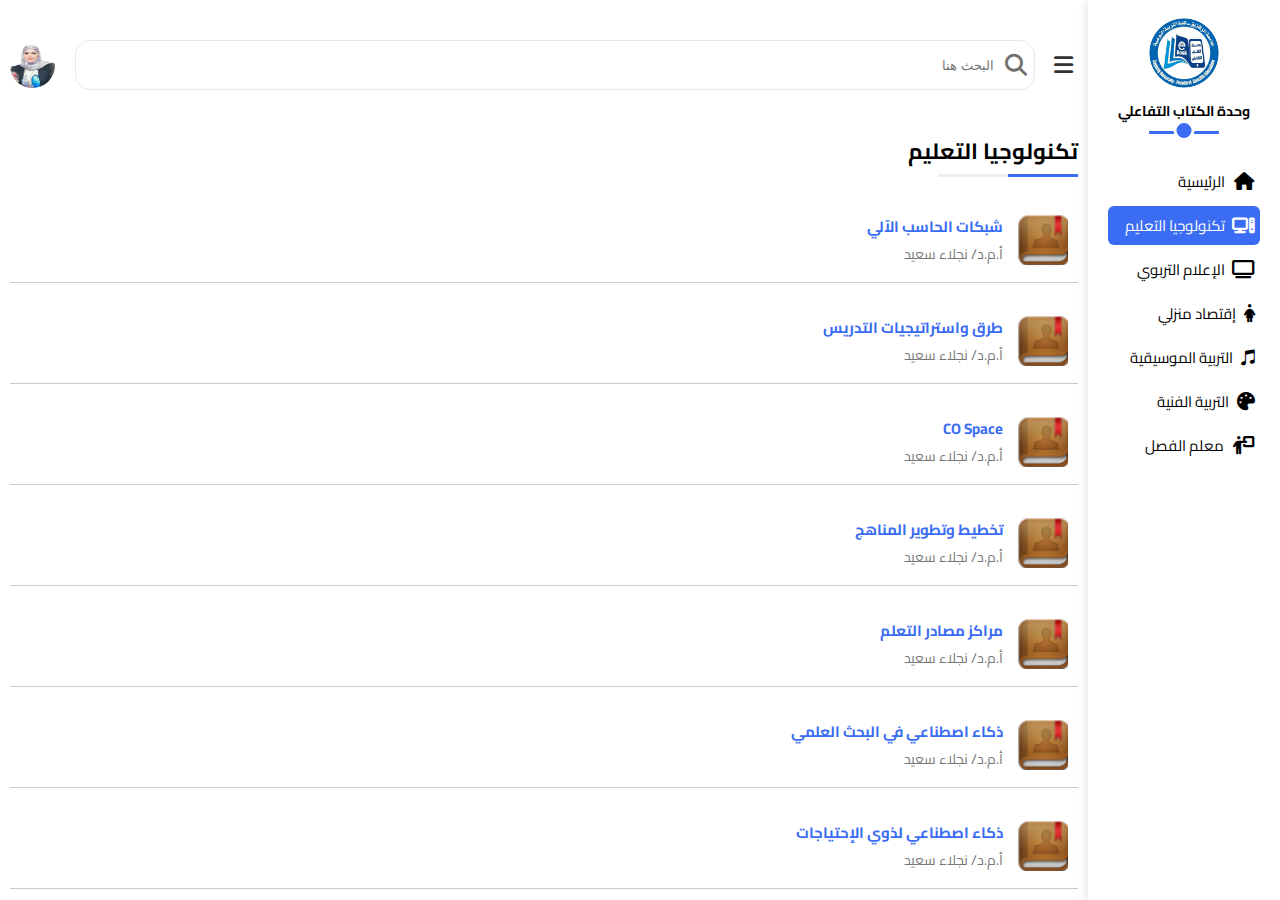
<file: tec.html>
<!DOCTYPE html>
<html lang="ar">
<head>
    <meta charset="UTF-8">
    <meta http-equiv="X-UA-Compatible" content="IE=edge">
    <meta name="viewport" content="width=device-width, initial-scale=1.0">
    <link rel="icon" href="images/et.png" sizes="16*16">
    <!-- Google Fonts -->
    <link rel="preconnect" href="https://fonts.googleapis.com">
    <link rel="preconnect" href="https://fonts.gstatic.com" crossorigin>
    <link href="https://fonts.googleapis.com/css2?family=Cairo:wght@200..1000&display=swap" rel="stylesheet">
    <!-- Font Awesome Library -->
    <link rel="stylesheet" href="css/all.min.css">
    <!-- CSS Main File -->
    <link rel="stylesheet" href="css/main.css">
    <title>قسم تكنولوجيا التعليم والحاسب الآلي</title>
</head>
<body>
    <!-- Start Main Page -->
    <div class="page">
        <!-- Start Sidebar -->
        <div class="sidebar">
            <div class="profile">
                <img src="images/icon.png">
                <span>وحدة الكتاب التفاعلي</span>
            </div>
            <ul class="divisions">
                <li>
                    <a href="index.html">
                        <i class="fa-solid fa-home fa-fw"></i>
                        <span>الرئيسية</span>
                    </a>
                </li>
                <li>
                    <a href="tec.html" class="active">
                        <i class="fa-solid fa-computer fa-fw"></i>
                        <span>تكنولوجيا التعليم</span>
                    </a>
                </li>
                <li>
                    <a href="mediea.html">
                        <i class="fa-solid fa-tv fa-fw"></i>
                        <span>الإعلام التربوي</span>
                    </a>
                </li>
                <li>
                    <a href="ektesad.html">
                        <i class="fa-solid fa-person-dress"></i>
                        <span>إقتصاد منزلي</span>
                    </a>
                </li>
                <li>
                    <a href="music.html">
                        <i class="fa-brands fa-itunes-note"></i>
                        <span>التربية الموسيقية</span>
                    </a>
                </li>
                <li>
                    <a href="art.html">
                        <i class="fa-solid fa-palette"></i>
                        <span>التربية الفنية</span>
                    </a>
                </li>
                <li>
                    <a href="physo.html">
                        <i class="fa-solid fa-person-chalkboard"></i>
                        <span>معلم الفصل</span>
                    </a>
                </li>
            </ul>
        </div>
        <!-- End Sidebar -->
        <!-- Start Content -->
        <div class="content">
            <div class="header">
                <i class="fa-solid fa-bars fa-fw toggle"></i>
                <form action="" method="post">
                    <i class="fa-solid fa-search fa-fw"></i>
                    <input type="search" placeholder="البحث هنا">
                </form>
                <img src="images/nag.jpg" alt="">
            </div>
        <div class="wrapper">
            <h1>تكنولوجيا التعليم</h1>
            <div class="container">
                <a href="https://online.flipbuilder.com/puzvj/cqre/" class="box">
                    <img src="images/flip-logo.png">
                    <div class="info">
                        <h4>شبكات الحاسب الآلي</h4>
                        <span class="author">أ.م.د/ نجلاء سعيد</span>
                    </div>
                </a>
                <a href="https://online.flipbuilder.com/puzvj/cufn/" class="box">
                    <img src="images/flip-logo.png">
                    <div class="info">
                        <h4>طرق واستراتيجيات التدريس</h4>
                        <span class="author">أ.م.د/ نجلاء سعيد</span>
                    </div>
                </a>
                <a href="https://online.flipbuilder.com/puzvj/shgr/" class="box">
                    <img src="images/flip-logo.png">
                    <div class="info">
                        <h4>CO Space</h4>
                        <span class="author">أ.م.د/ نجلاء سعيد</span>
                    </div>
                </a>
                <a href="https://online.flipbuilder.com/puzvj/kzbg/" class="box">
                    <img src="images/flip-logo.png">
                    <div class="info">
                        <h4>تخطيط وتطوير المناهج</h4>
                        <span class="author">أ.م.د/ نجلاء سعيد</span>
                    </div>
                </a>
                <a href="https://online.flipbuilder.com/puzvj/ezhn/" class="box">
                    <img src="images/flip-logo.png">
                    <div class="info">
                        <h4>مراكز مصادر التعلم</h4>
                        <span class="author">أ.م.د/ نجلاء سعيد</span>
                    </div>
                </a>
                <a href="https://online.flipbuilder.com/puzvj/qwic/" class="box">
                    <img src="images/flip-logo.png">
                    <div class="info">
                        <h4>ذكاء اصطناعي في البحث العلمي</h4>
                        <span class="author">أ.م.د/ نجلاء سعيد</span>
                    </div>
                </a>
                <a href="https://online.flipbuilder.com/puzvj/chvn/" class="box">
                    <img src="images/flip-logo.png">
                    <div class="info">
                        <h4>ذكاء اصطناعي لذوي الإحتياجات</h4>
                        <span class="author">أ.م.د/ نجلاء سعيد</span>
                    </div>
                </a>
                <a href="https://online.flipbuilder.com/puzvj/cbfa/" class="box">
                    <img src="images/flip-logo.png">
                    <div class="info">
                        <h4>الروبوتات التعليمية</h4>
                        <span class="author">أ.م.د/ نجلاء سعيد</span>
                    </div>
                </a>
                <a href="https://online.flipbuilder.com/puzvj/cvwp/" class="box">
                    <img src="images/flip-logo.png">
                    <div class="info">
                        <h4>نمذجة وألعاب الكترونية</h4>
                        <span class="author">أ.م.د/ نجلاء سعيد</span>
                    </div>
                </a>
                <a href="https://online.flipbuilder.com/puzvj/auzd/" class="box">
                    <img src="images/flip-logo.png">
                    <div class="info">
                        <h4>برامج المحاكاة والنمذجة</h4>
                        <span class="author">أ.م.د/ نجلاء سعيد</span>
                    </div>
                </a>
                </div>
            </div>
            <div class="logos">
                <img src="images/et.png" alt="">
                <img src="images/spedu.jpg" alt="">
                <img src="images/zu.png" alt="">
                <img src="images/intbook.png" alt="">
            </div>
        </div>

        <!-- End Content -->


</body>
</html>
</file>
<file: css/main.css>
:root{
    --main-color:#3a6cf4;
}
*{
    margin: 0;
    padding: 0;
    box-sizing: border-box;
    direction: rtl;
}
body{
    font-family: 'Cairo' , 'San Serif';
}
ul{
    list-style: none;
}
a{
    text-decoration: none;
}
.page{
    display: flex;
    height: 100vh;
}
::-webkit-scrollbar{
    width: 15px;
}
::-webkit-scrollbar-track{
    background-color: #eee;
}
::-webkit-scrollbar-thumb{
    background-color: var(--main-color);
}
/* Start Sidebar */
.sidebar{
    width: 220px;
    background-color: #FFF;
    padding: 20px;
    box-shadow: 0 0 10px #DDD;

}
.sidebar .profile{
    margin: -2px 0;
    display: flex;
    flex-direction: column;
    align-items: center;
    font-weight: bold;
    gap: 10px;
    font-size: 14px;
}
.sidebar .profile img{
    width: 70px;
    height: 70px;
    border-radius: 50%;
}
.sidebar .profile span{
    display: block;
    position: relative;
}
.sidebar .profile span::before{
    content: '';
    position: absolute;
    right: 50% ;
    bottom: -10px;
    width: 70px;
    height: 3px;
    background-color: var(--main-color);
    transform: translateX(50%);
}
.sidebar .profile span::after{
    content: '';
    position: absolute;
    right: 50% ;
    bottom: -17px;
    border: 3px solid #FFF;
    width: 15px;
    height: 15px;
    border-radius: 50%;
    background-color: var(--main-color);
    transform: translateX(50%);
}
.sidebar .divisions {
    margin-top: 40px;
}
.sidebar .divisions span{
    font-size: 15px;
}
.sidebar .divisions i{
    margin-left: 8px;
    font-size: 18px;
}
.sidebar .divisions a{
    display: flex;
    align-items: center;
    padding: 5px ; 
    margin: 5px 0;
    border-radius: 6px;
    transition: 0.3s;
    color: black;
}
.sidebar .divisions a.active,
.sidebar .divisions a:hover{
    background-color:var(--main-color) ;
    color: white;
}
@media (max-width:767px) {
    .sidebar{
        width: 70px;
        padding: 10px;
        text-align: center;
    }
    .sidebar span{
        display: none;
    }
    .sidebar .profile img{
        width: 50px;
        height: 50px;
    }
    .sidebar .divisions{
        display: flex;
        flex-direction: column;
        align-items: center;
    }
    .sidebar .divisions i{
        font-size: 25px;
        margin: 0;
        width: 40px;
        height: 40px;
        display: flex;
        align-items: center;
        justify-content: center;
    }
}
/* End Sidebar */


.page .content{
    width: 100%;
    padding: 40px 10px 0;
    overflow-y: scroll;
}
.page .content .header{
    display: flex;
    align-items: center;
    margin-bottom: 40px;
}
.page .content .header .toggle{
    font-size: 22px;
    color: #333;
    margin-left: 15px;
}
.page .content .header img{
    width: 45px;
    height: 45px;
    border-radius: 50%;
}
.page .content .header form{
    position: relative;
    flex: 1;
}
.page .content .header form i{
    position: absolute;
    right: 5px;
    top: 50%;
    transform: translateY(-50%);
    color: #707070;
    font-size: 22px;

}
.page .content .header form input[type="search"]{
    width: 98%;
    height: 50px;
    padding: 10px 40px 10px 5px;
    border: 1px solid #e9e9e9;
    border-radius: 15px;
}
.page .content .header form input[type="search"]:focus{
    outline: none;
}
.page .content .dash > span{
    display: flex;
    align-items: center;
    margin-bottom: 20px;
}
.page .content .dash > span i{
    width: 30px;
    height: 30px;
    background-color: var(--main-color);
    display: flex;
    align-items: center;
    justify-content: center;
    border-radius: 4px;
    color: white;
    margin-right: 10px;
}
.page .content h1{
    font-size: 22px;
    position: relative;
    margin-bottom: 30px;
}
.page .content h1::before{
    content: '';
    position: absolute;
    right: 0;
    bottom: -5px;
    width: 140px;
    height: 3px;
    background-color: #EEE;
}
.page .content h1::after{
    content: '';
    position: absolute;
    right: 0;
    bottom:-5px;
    width: 70px;
    height: 3px;
    background-color: var(--main-color);
}
.page .content .wrapper .intro{
    display: flex;
    flex-wrap: wrap;
    gap: 20px;
    line-height: 1.7;
    text-align: center;
}
.wrapper .intro .hello-message{
    width: 100%;
    background-color: var(--main-color);
    padding: 10px;
    border-radius: 6px;
    font-size: 18px;
    color: white;
    height: 250px;
    display: flex;
    align-items: center;
    animation: coloring 4s infinite ease-in-out;
}
@media (max-width:767px){
    .wrapper .intro .hello-message{
        height: auto;
    }
}
@keyframes coloring {
    0%{
        background-color: #3a6cf4;
    }
    20%{
        background-color: #2b3c69;
    }
    40%{
        background-color: #4a79f7;
    }
    60%{
        background-color: #2962ff;
    }
    80%{
        background-color: #0044ff;
    }
    100%{
        background-color: #3a6cf4;
    }
}
.wrapper .intro h2{
    color: var(--main-color);
    font-size: 17px;
    margin-bottom: 15px;
}
.wrapper .intro .message{
    flex-basis: calc(100% / 2 - 10px);
    background-color: #fff;
    padding: 10px;
    border-radius: 6px;
    font-size: 15px;
    box-shadow: 0 0 10px #DDD;
    line-height: 1.7;
    color: #777;
    border: 1px solid var(--main-color);
} 
.wrapper .intro .vision{
    flex-basis: calc(100% / 2 - 10px);
    background-color: #fff; 
    padding: 10px;
    border-radius: 6px;
    box-shadow: 0 0 10px #DDD;
    line-height: 1.7;
    font-size: 15px;
    color: #777;
    border: 1px solid var(--main-color);
}
@media (max-width:767px) {
    .wrapper .intro .message,
    .wrapper .intro .vision{
        flex-basis: 100%;
    }
}
.wrapper .made-by{
    display: grid;
    grid-template-columns: repeat(auto-fill,minmax(450px,1fr));
    gap: 20px;
    margin-bottom: 20px;
}
@media (max-width:767px){
    .wrapper .made-by{
        grid-template-columns: repeat(auto-fill,minmax(150px,1fr));
    }
}
.wrapper .made-by .box{
    background-color: #f6f6f6;
    text-align: center;
    padding: 20px 0;
    border-radius: 20px;
    border: 1px solid var(--main-color);
}
.wrapper .made-by .box h4{
    margin: 10px 0;
}
.wrapper .made-by .box img{
    width: 150px;
    height: 150px;
    border-radius: 50%;
    border: 2px solid transparent;
    outline: 4px solid var(--main-color);
}
.wrapper .made-by .box span{
    font-size: 15px;
    color: #333;
}
.logos{
    display: flex;
    align-items: center;
    justify-content: center;
    background-color: #EEE;
    height: 70px;
    border-radius: 6px 6px 0px 0px;
    gap: 20px;
}
.logos img{
    width: 50px;
    height: 60px;
}
/**********************************
    Book Page Styling
**********************************/

.wrapper .container{
    display: grid;
    gap: 10px;
}
.wrapper .container .box{
    border-bottom: 1px solid #CCC;
    margin-bottom: 10px;
    padding: 10px 10px 15px 0px;
    display: flex;
    align-items: center;
    transition: 0.3s;
    border-radius: 6px 6px 0 0 ;
}
.wrapper .container .box:hover{
    background-color: #EEE;
}
.wrapper .container .box .info h4{
    font-size: 15px;
    color: var(--main-color);
}
.wrapper .container .box .info span{
    color: #777;
    display: block;
    margin: 0;
    font-size: 14px;
}
.wrapper .container .box img{
    width: 50px;
    margin-left: 15px;
}
.wrapper .gall-container{
    display: grid;
    grid-template-columns: repeat(auto-fill,minmax(250px,1fr));
    gap: 40px;
    margin-bottom: 20px;
}

.gall-container .box{
    transition: 0.3s;
}
@media (min-width:768px){
    .gall-container .box:hover{
        transform: scale(0.9);
    }
}

.gall-container .box img{
    height: 100%;
    width: 100%;
    max-width: 100%;
}
</file>
